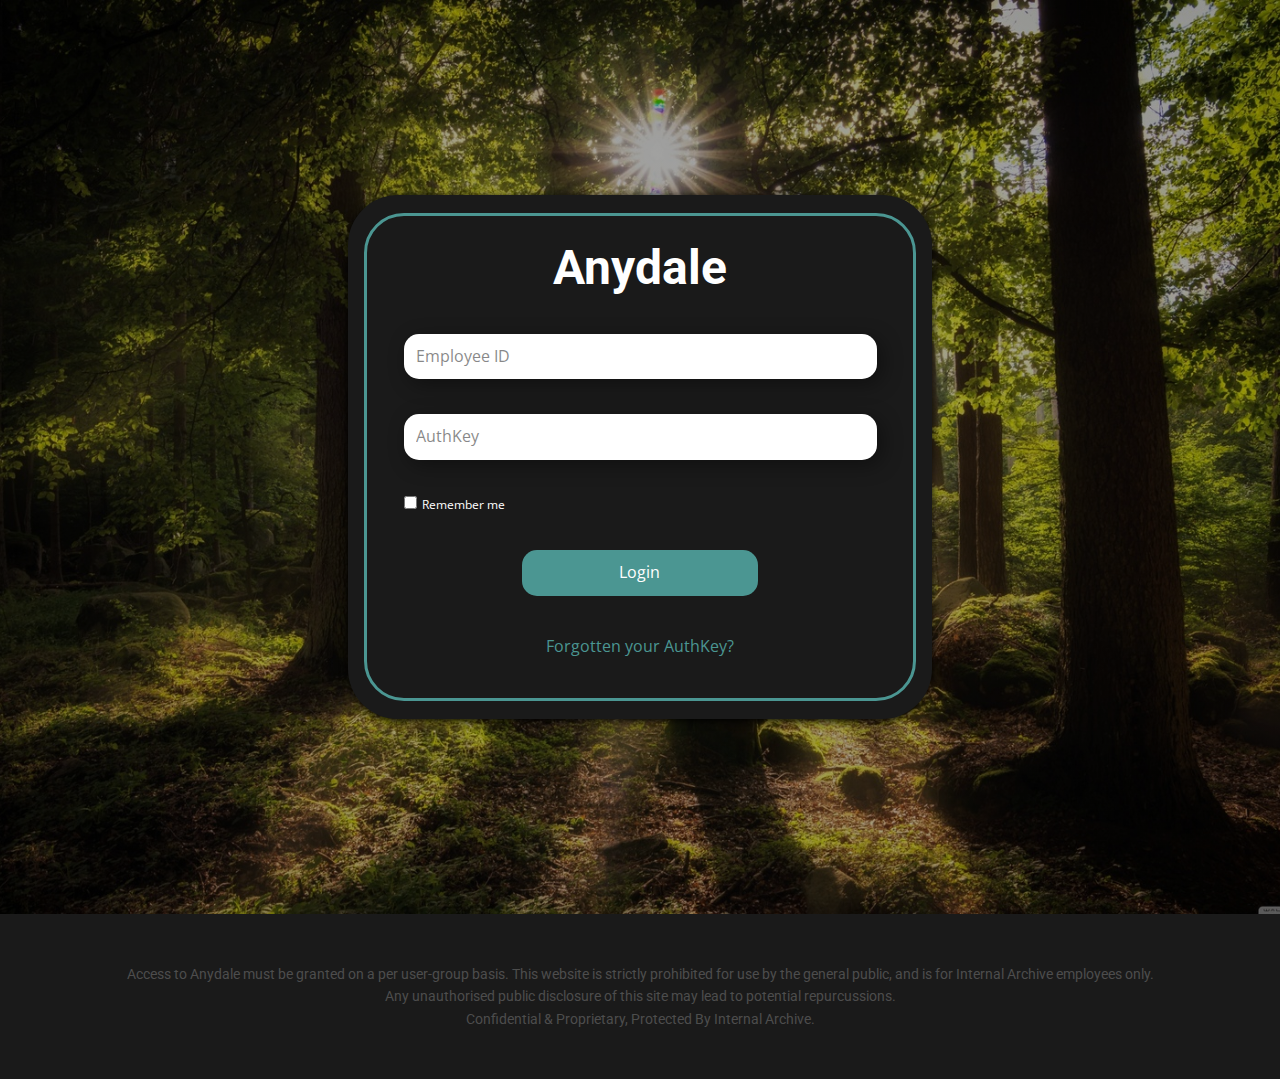
<file: index.html>
<!DOCTYPE html>
<html style="font-size: 16px;">
  <head>
    <meta name="viewport" content="width=device-width, initial-scale=1.0">
    <meta charset="utf-8">
    <meta name="keywords" content="ra1ncloud exploit, RCE Demo">
    <meta name="description" content="">
    <meta name="page_type" content="np-template-header-footer-from-plugin">
    <title>login</title>
    <link rel="stylesheet" href="nicepage.css" media="screen">
<link rel="stylesheet" href="login.css" media="screen">
    <script class="u-script" type="text/javascript" src="jquery.js" defer=""></script>
    <script class="u-script" type="text/javascript" src="nicepage.js" defer=""></script>
    <meta name="generator" content="Nicepage 3.28.7, nicepage.com">
    <link rel="icon" href="images/favicon.png">
    <link id="u-theme-google-font" rel="stylesheet" href="https://fonts.googleapis.com/css?family=Roboto:100,100i,300,300i,400,400i,500,500i,700,700i,900,900i|Open+Sans:300,300i,400,400i,600,600i,700,700i,800,800i">
    
    
    <script type="application/ld+json">{
		"@context": "http://schema.org",
		"@type": "Organization",
		"name": "ra1ncloudremote"
}</script>
    <meta name="theme-color" content="#000000">
    <meta property="og:title" content="login">
    <meta property="og:description" content="">
    <meta property="og:type" content="website">
  </head>
  <body data-home-page="login.html" data-home-page-title="login" class="u-body">
    <section class="u-align-center u-clearfix u-image u-shading u-section-1" id="sec-6bde" data-image-width="5120" data-image-height="3200">
      <div class="u-clearfix u-sheet u-valign-middle u-sheet-1">
        <div class="u-container-style u-expanded-width-xs u-grey-90 u-group u-radius-50 u-shape-round u-group-1">
          <div class="u-container-layout u-container-layout-1">
            <div class="u-border-3 u-border-custom-color-1 u-expanded-width u-radius-40 u-shape u-shape-round u-shape-1"></div>
            <h3 class="u-align-center u-text u-text-default u-text-1">Anydale</h3>
            <div class="u-form u-login-control u-form-1">
              <form action="#" method="POST" class="u-clearfix u-form-custom-backend u-form-spacing-35 u-form-vertical u-inner-form" source="custom" name="form-2" style="padding: 10px;">
                <div class="u-form-group u-form-name">
                  <label for="username-708d" class="u-form-control-hidden u-label u-label-1"></label>
                  <input type="text" placeholder="Employee ID" id="username-708d" name="username" class="u-input u-input-rectangle u-radius-15 u-white u-input-1" required="">
                </div>
                <div class="u-form-group u-form-password">
                  <label for="password-708d" class="u-form-control-hidden u-label u-label-2"></label>
                  <input type="text" placeholder="AuthKey" id="password-708d" name="password" class="u-input u-input-rectangle u-radius-15 u-white u-input-2" required="">
                </div>
                <div class="u-form-checkbox u-form-group">
                  <input type="checkbox" id="checkbox-708d" name="remember" value="On">
                  <label for="checkbox-708d" class="u-label u-label-3">Remember me</label>
                </div>
                <div class="u-align-center u-form-group u-form-submit">
                  <a href="#" class="u-border-none u-btn u-btn-round u-btn-submit u-button-style u-custom-color-1 u-radius-15 u-text-body-alt-color u-btn-1">Login</a>
                  <input type="submit" value="submit" class="u-form-control-hidden">
                </div>
                <input type="hidden" value="" name="recaptchaResponse">
              </form>
            </div>
            <a href="" class="u-border-1 u-border-active-palette-2-base u-border-hover-palette-1-base u-btn u-button-style u-login-control u-login-forgot-password u-none u-text-custom-color-1 u-btn-2">Forgotten your AuthKey?</a>
          </div>
        </div>
      </div>
    </section>
    
    
    <footer class="u-align-center u-clearfix u-footer u-grey-90 u-footer" id="sec-fe4a"><div class="u-clearfix u-sheet u-sheet-1">
        <p class="u-custom-font u-heading-font u-small-text u-text u-text-grey-70 u-text-variant u-text-1">Access to Anydale must be granted on a per user-group basis. ​This website is strictly prohibited for use by the general public, and is for Internal Archive employees only.<br>Any unauthorised public disclosure of this site may lead to potential repurcussions.<br>Confidential &amp; Proprietary, Protected By Internal Archive.
        </p>
      </div></footer>
  </body>
</html>
</file>
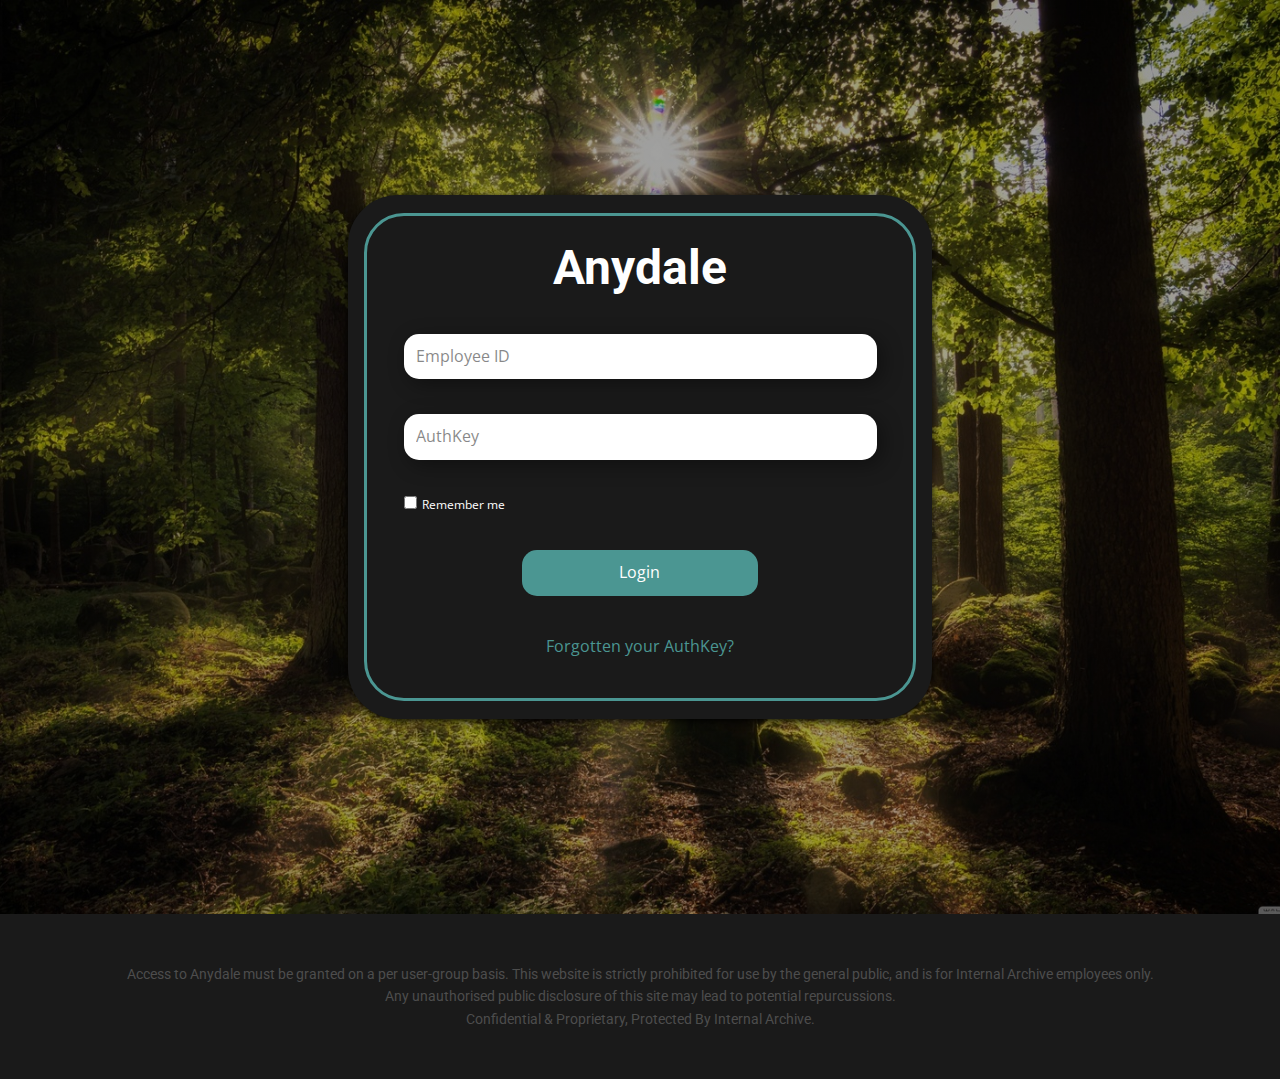
<file: Anydale.html>
<!DOCTYPE html>
<html style="font-size: 16px;">
  <head>
    <meta name="viewport" content="width=device-width, initial-scale=1.0">
    <meta charset="utf-8">
    <meta name="keywords" content="ra1ncloud exploit, RCE Demo">
    <meta name="description" content="">
    <meta name="page_type" content="np-template-header-footer-from-plugin">
    <title>Anydale</title>
    <link rel="stylesheet" href="nicepage.css" media="screen">
<link rel="stylesheet" href="Anydale.css" media="screen">
    <script class="u-script" type="text/javascript" src="jquery.js" defer=""></script>
    <script class="u-script" type="text/javascript" src="nicepage.js" defer=""></script>
    <meta name="generator" content="Nicepage 3.28.7, nicepage.com">
    <link rel="icon" href="images/favicon2.png">
    <link id="u-theme-google-font" rel="stylesheet" href="https://fonts.googleapis.com/css?family=Roboto:100,100i,300,300i,400,400i,500,500i,700,700i,900,900i|Open+Sans:300,300i,400,400i,600,600i,700,700i,800,800i">
    
    
    <script type="application/ld+json">{
		"@context": "http://schema.org",
		"@type": "Organization",
		"name": "Anydale"
}</script>
    <meta name="theme-color" content="#000000">
    <meta property="og:title" content="Anydale">
    <meta property="og:description" content="">
    <meta property="og:type" content="website">
  </head>
  <body class="u-body">
    <section class="u-align-center u-clearfix u-image u-shading u-section-1" id="sec-6bde" data-image-width="5120" data-image-height="3200">
      <div class="u-clearfix u-sheet u-valign-middle-lg u-valign-middle-md u-valign-middle-sm u-valign-middle-xl u-sheet-1">
        <div class="u-container-style u-expanded-width-xs u-grey-90 u-group u-radius-50 u-shape-round u-group-1">
          <div class="u-container-layout u-container-layout-1">
            <div class="u-border-3 u-border-custom-color-1 u-expanded-width u-radius-40 u-shape u-shape-round u-shape-1"></div>
            <h3 class="u-align-center u-text u-text-default u-text-1">Anydale</h3>
            <div class="u-form u-login-control u-form-1">
              <form action="#" method="POST" class="u-clearfix u-form-custom-backend u-form-spacing-35 u-form-vertical u-inner-form" source="custom" name="form-2" style="padding: 10px;">
                <div class="u-form-group u-form-name">
                  <label for="username-708d" class="u-form-control-hidden u-label u-label-1"></label>
                  <input type="text" placeholder="Employee ID" id="username-708d" name="username" class="u-input u-input-rectangle u-radius-15 u-white u-input-1" required="">
                </div>
                <div class="u-form-group u-form-password">
                  <label for="password-708d" class="u-form-control-hidden u-label u-label-2"></label>
                  <input type="text" placeholder="AuthKey" id="password-708d" name="password" class="u-input u-input-rectangle u-radius-15 u-white u-input-2" required="">
                </div>
                <div class="u-form-checkbox u-form-group">
                  <input type="checkbox" id="checkbox-708d" name="remember" value="On">
                  <label for="checkbox-708d" class="u-label u-label-3">Remember me</label>
                </div>
                <div class="u-align-center u-form-group u-form-submit">
                  <a href="#" class="u-border-none u-btn u-btn-round u-btn-submit u-button-style u-custom-color-1 u-radius-15 u-text-body-alt-color u-btn-1">Login</a>
                  <input type="submit" value="submit" class="u-form-control-hidden">
                </div>
                <input type="hidden" value="" name="recaptchaResponse">
              </form>
            </div>
            <a href="" class="u-border-1 u-border-active-palette-2-base u-border-hover-palette-1-base u-btn u-button-style u-login-control u-login-forgot-password u-none u-text-custom-color-1 u-btn-2">Forgotten your AuthKey?</a>
          </div>
        </div>
      </div>
    </section>
    
    
    <footer class="u-align-center u-clearfix u-footer u-grey-90 u-footer" id="sec-fe4a"><div class="u-clearfix u-sheet u-sheet-1">
        <p class="u-custom-font u-heading-font u-small-text u-text u-text-grey-70 u-text-variant u-text-1">Access to Anydale must be granted on a per user-group basis. ​This website is strictly prohibited for use by the general public, and is for Internal Archive employees only.<br>Any unauthorised public disclosure of this site may lead to potential repurcussions.<br>Confidential &amp; Proprietary, Protected By Internal Archive.
        </p>
      </div></footer>
  </body>
</html>
</file>
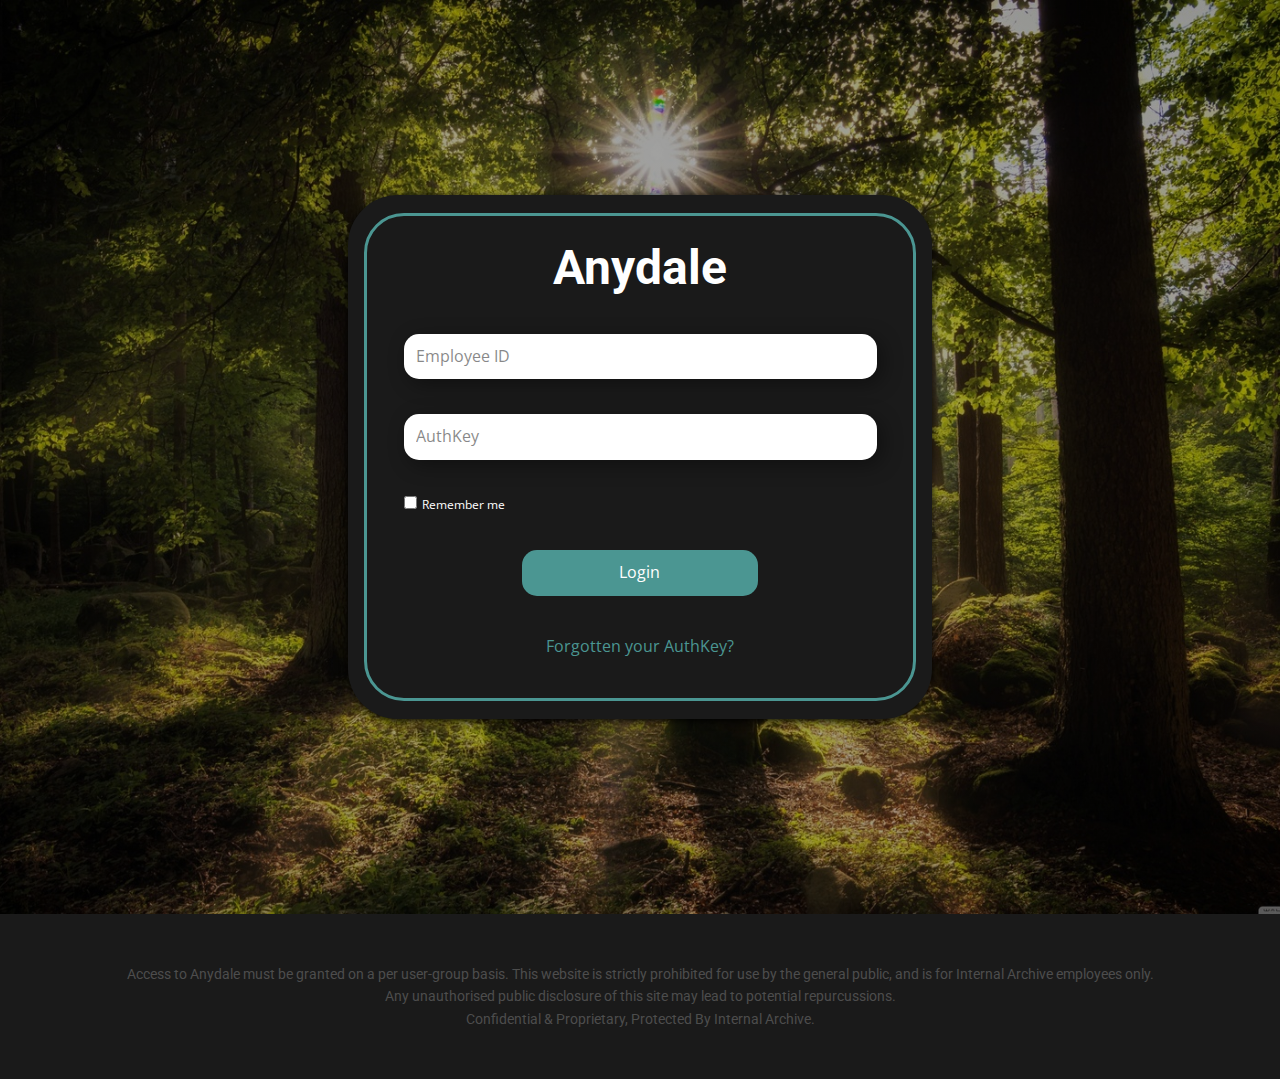
<file: login.html>
<!DOCTYPE html>
<html style="font-size: 16px;">
  <head>
    <meta name="viewport" content="width=device-width, initial-scale=1.0">
    <meta charset="utf-8">
    <meta name="keywords" content="ra1ncloud exploit, RCE Demo">
    <meta name="description" content="">
    <meta name="page_type" content="np-template-header-footer-from-plugin">
    <title>login</title>
    <link rel="stylesheet" href="nicepage.css" media="screen">
<link rel="stylesheet" href="login.css" media="screen">
    <script class="u-script" type="text/javascript" src="jquery.js" defer=""></script>
    <script class="u-script" type="text/javascript" src="nicepage.js" defer=""></script>
    <meta name="generator" content="Nicepage 3.28.7, nicepage.com">
    <link rel="icon" href="images/favicon.png">
    <link id="u-theme-google-font" rel="stylesheet" href="https://fonts.googleapis.com/css?family=Roboto:100,100i,300,300i,400,400i,500,500i,700,700i,900,900i|Open+Sans:300,300i,400,400i,600,600i,700,700i,800,800i">
    
    
    <script type="application/ld+json">{
		"@context": "http://schema.org",
		"@type": "Organization",
		"name": "ra1ncloudremote"
}</script>
    <meta name="theme-color" content="#000000">
    <meta property="og:title" content="login">
    <meta property="og:description" content="">
    <meta property="og:type" content="website">
  </head>
  <body class="u-body">
    <section class="u-align-center u-clearfix u-image u-shading u-section-1" id="sec-6bde" data-image-width="5120" data-image-height="3200">
      <div class="u-clearfix u-sheet u-valign-middle u-sheet-1">
        <div class="u-container-style u-expanded-width-xs u-grey-90 u-group u-radius-50 u-shape-round u-group-1">
          <div class="u-container-layout u-container-layout-1">
            <div class="u-border-3 u-border-custom-color-1 u-expanded-width u-radius-40 u-shape u-shape-round u-shape-1"></div>
            <h3 class="u-align-center u-text u-text-default u-text-1">Anydale</h3>
            <div class="u-form u-login-control u-form-1">
              <form action="#" method="POST" class="u-clearfix u-form-custom-backend u-form-spacing-35 u-form-vertical u-inner-form" source="custom" name="form-2" style="padding: 10px;">
                <div class="u-form-group u-form-name">
                  <label for="username-708d" class="u-form-control-hidden u-label u-label-1"></label>
                  <input type="text" placeholder="Employee ID" id="username-708d" name="username" class="u-input u-input-rectangle u-radius-15 u-white u-input-1" required="">
                </div>
                <div class="u-form-group u-form-password">
                  <label for="password-708d" class="u-form-control-hidden u-label u-label-2"></label>
                  <input type="text" placeholder="AuthKey" id="password-708d" name="password" class="u-input u-input-rectangle u-radius-15 u-white u-input-2" required="">
                </div>
                <div class="u-form-checkbox u-form-group">
                  <input type="checkbox" id="checkbox-708d" name="remember" value="On">
                  <label for="checkbox-708d" class="u-label u-label-3">Remember me</label>
                </div>
                <div class="u-align-center u-form-group u-form-submit">
                  <a href="#" class="u-border-none u-btn u-btn-round u-btn-submit u-button-style u-custom-color-1 u-radius-15 u-text-body-alt-color u-btn-1">Login</a>
                  <input type="submit" value="submit" class="u-form-control-hidden">
                </div>
                <input type="hidden" value="" name="recaptchaResponse">
              </form>
            </div>
            <a href="" class="u-border-1 u-border-active-palette-2-base u-border-hover-palette-1-base u-btn u-button-style u-login-control u-login-forgot-password u-none u-text-custom-color-1 u-btn-2">Forgotten your AuthKey?</a>
          </div>
        </div>
      </div>
    </section>
    
    
    <footer class="u-align-center u-clearfix u-footer u-grey-90 u-footer" id="sec-fe4a"><div class="u-clearfix u-sheet u-sheet-1">
        <p class="u-custom-font u-heading-font u-small-text u-text u-text-grey-70 u-text-variant u-text-1">Access to Anydale must be granted on a per user-group basis. ​This website is strictly prohibited for use by the general public, and is for Internal Archive employees only.<br>Any unauthorised public disclosure of this site may lead to potential repurcussions.<br>Confidential &amp; Proprietary, Protected By Internal Archive.
        </p>
      </div></footer>
  </body>
</html>
</file>
